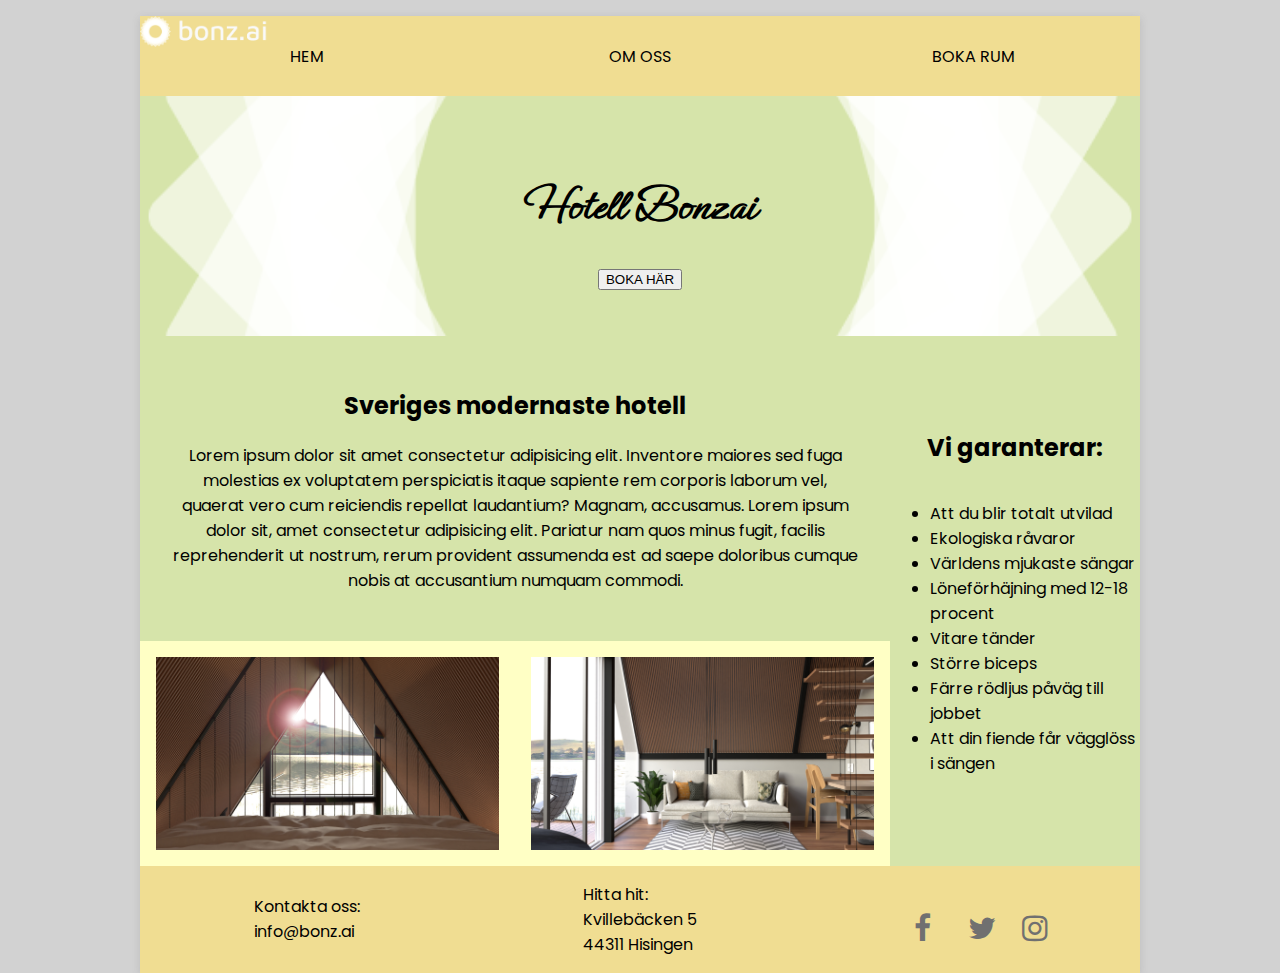
<file: index.html>
<!DOCTYPE html>
<html lang="en">
<head>
    <meta charset="UTF-8">
    <meta http-equiv="X-UA-Compatible" content="IE=edge">
    <meta name="viewport" content="width=device-width, initial-scale=1.0">
    <title>Hotel Bonzai</title>
    <link href="https://fonts.googleapis.com/css2?family=Ephesis&display=swap" rel="stylesheet">
    <link href="https://fonts.googleapis.com/css2?family=Cambay&family=Ephesis&family=Poppins&display=swap" rel="stylesheet">
    <link rel="stylesheet" href="https://cdnjs.cloudflare.com/ajax/libs/font-awesome/4.7.0/css/font-awesome.min.css">
    <link rel="stylesheet" href="/style.css">
</head>
<body>
    <section class="wrapper index">
        <header>
            <a href="/index.html">HEM</a>
            <a href="/about/about__us.html">OM OSS</a>
            <a href="/booking/booking.html">BOKA RUM</a>
        </header>

        <article class="greeting">
            <h1>Hotell Bonzai</h1>
            <button>BOKA HÄR</button>
        </article>

        <main>
            <h2>Sveriges modernaste hotell</h2>
            <p>Lorem ipsum dolor sit amet consectetur adipisicing elit. Inventore maiores sed fuga molestias ex voluptatem perspiciatis itaque sapiente rem corporis laborum vel, quaerat vero cum reiciendis repellat laudantium? Magnam, accusamus. Lorem ipsum dolor sit, amet consectetur adipisicing elit. Pariatur nam quos minus fugit, facilis reprehenderit ut nostrum, rerum provident assumenda est ad saepe doloribus cumque nobis at accusantium numquam commodi.</p>
        </main>
        <figure>
        <img class="main__image main__roof" src="/images/photos/03-day.jpg" alt="View from suite">
        <img class="main__image main__couch" src="/images/photos/05-day.jpg" alt="insde suite">
        </figure>


        <section class="sidebar_list">
            <h2>Vi garanterar: </h2>
            <ul>
                <li>Att du blir totalt utvilad</li>
                <li>Ekologiska råvaror</li>
                <li>Världens mjukaste sängar</li>
                <li>Löneförhäjning med 12-18 procent</li>
                <li>Vitare tänder</li>
                <li>Större biceps</li>
                <li>Färre rödljus påväg till jobbet</li>
                <li>Att din fiende får vägglöss i sängen</li>
            </ul>
        </section>
        <footer>
            <p> Kontakta oss:
                <br>
                info@bonz.ai
            </p>
            <p>
                Hitta hit: <br>
                Kvillebäcken 5 <br>
                44311 Hisingen
            </p>
            <p>
                <a href="#" class="fa fa-facebook"></a>
                <a href="#" class="fa fa-twitter"></a>
                <a href="#" class="fa fa-instagram"></a>
            </p>
        </footer>

    </section>
</body>
</html>
</file>
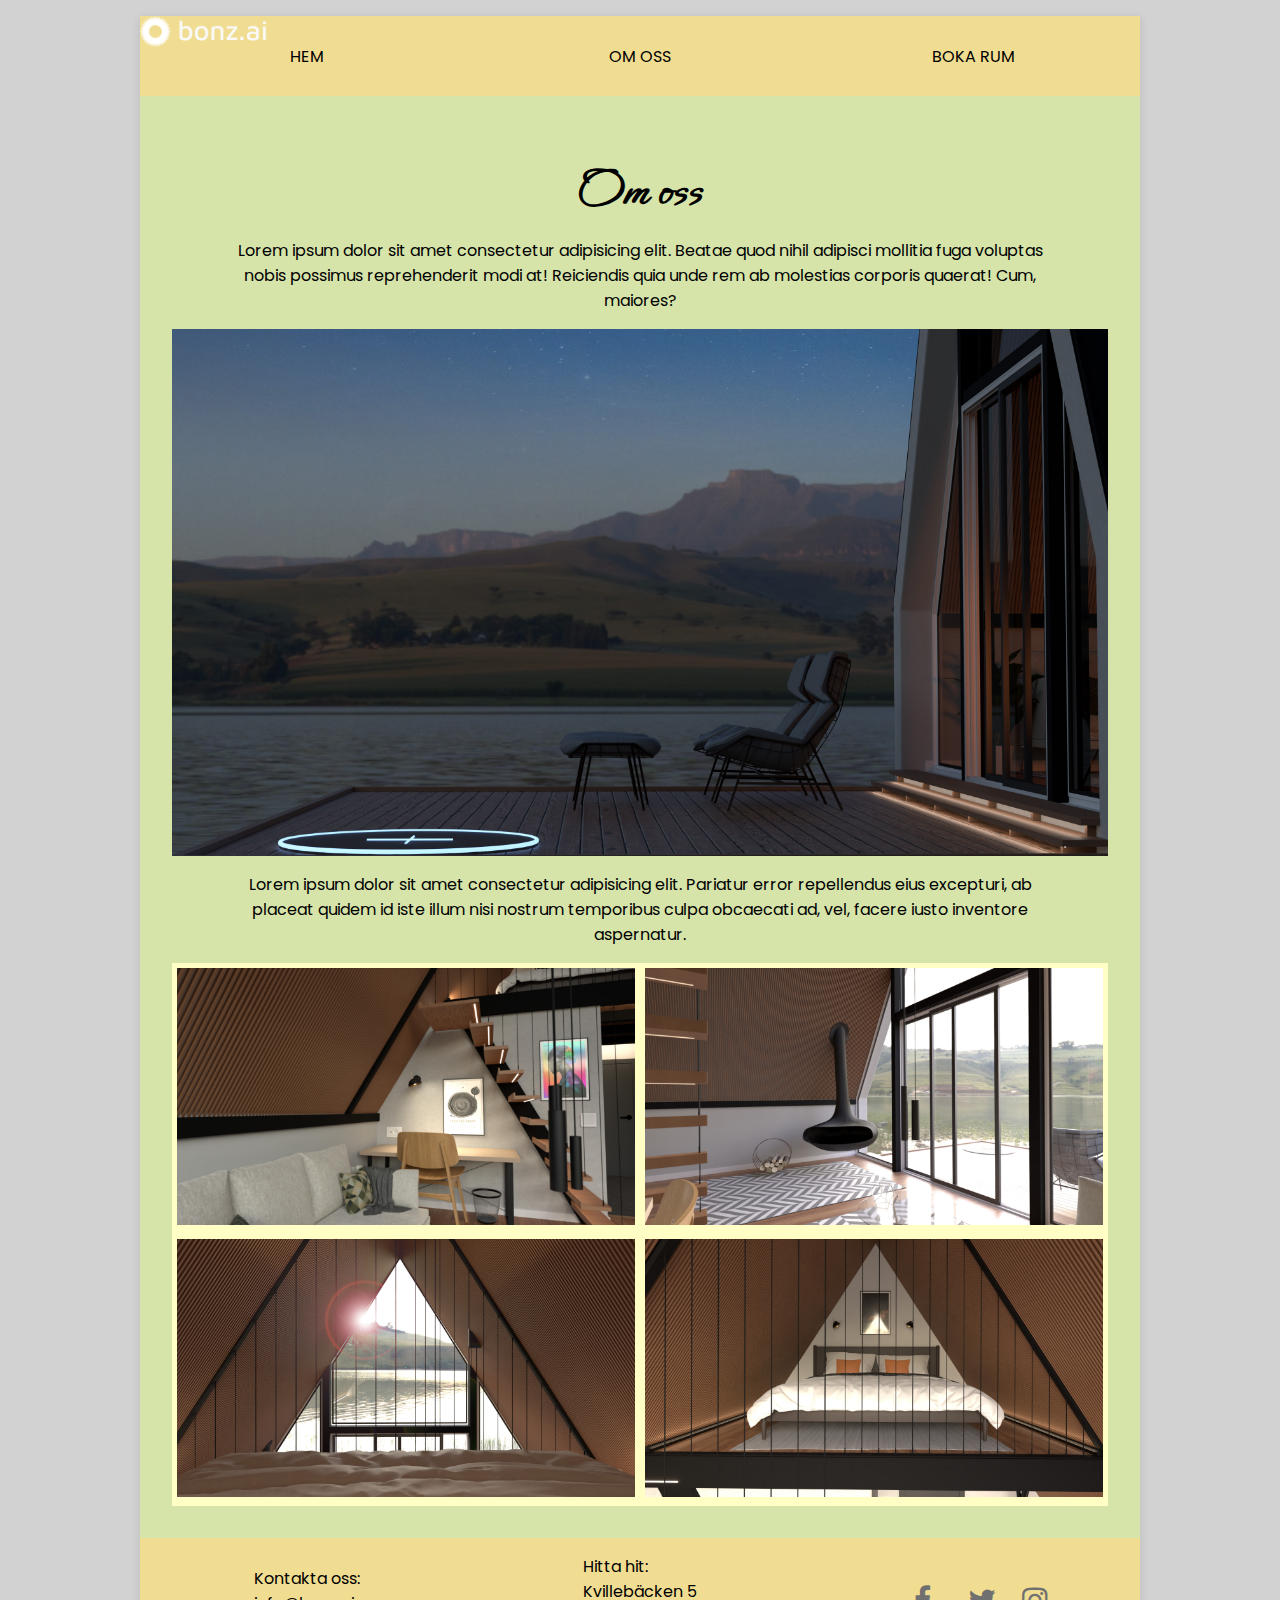
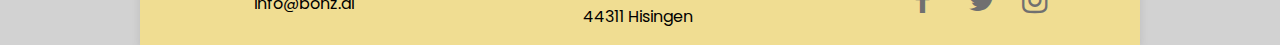
<file: about/about__us.html>
<!DOCTYPE html>
<html lang="en">
<head>
    <meta charset="UTF-8">
    <meta http-equiv="X-UA-Compatible" content="IE=edge">
    <meta name="viewport" content="width=device-width, initial-scale=1.0">
    <title>about us</title>
    <link href="https://fonts.googleapis.com/css2?family=Ephesis&display=swap" rel="stylesheet">
    <link href="https://fonts.googleapis.com/css2?family=Cambay&family=Ephesis&family=Poppins&display=swap" rel="stylesheet">
    <link rel="stylesheet" href="https://cdnjs.cloudflare.com/ajax/libs/font-awesome/4.7.0/css/font-awesome.min.css">
    <link rel="stylesheet" href="/style.css">
</head>
<body>
    <section class="wrapper about_us">
        <header>
            <a href="/index.html">HEM</a>
            <a href="/about/about__us.html">OM OSS</a>
            <a href="/booking/booking.html">BOKA RUM</a>
        </header>
        <main class="about__main">
            <h1 class="about_us__main__h1">Om oss</h1>
            <p class="main__text">Lorem ipsum dolor sit amet consectetur adipisicing elit. Beatae quod nihil adipisci mollitia fuga voluptas nobis possimus reprehenderit modi at! Reiciendis quia unde rem ab molestias corporis quaerat! Cum, maiores?</p>
            <img class="main__photo" src="/images/photos/09-night.jpg" alt="View at night">
            <p class="main__text">Lorem ipsum dolor sit amet consectetur adipisicing elit. Pariatur error repellendus eius excepturi, ab placeat quidem id iste illum nisi nostrum temporibus culpa obcaecati ad, vel, facere iusto inventore aspernatur.</p>
            <figure class="room_photos">
                <article class="main__room01">
                    <img class="main__rooms" src="/images/photos/01-day.jpg" alt="Out rooms">
                </article>
                <article class="main__room02">
                    <img class="main__rooms" src="/images/photos/02-day.jpg" alt="Out rooms">
                </article>
                <article class="main__room03">
                    <img class="main__rooms" src="/images/photos/03-day.jpg" alt="Out rooms">
                </article>
                <article class="main__room04">
                    <img class="main__rooms" src="/images/photos/04-day.jpg" alt="Out rooms">
                </article>
               
            </figure>
        </main>
        
        <footer>
            <p> Kontakta oss:
                <br>
                info@bonz.ai
            </p>
            <p>
                Hitta hit: <br>
                Kvillebäcken 5 <br>
                44311 Hisingen
            </p>
            <p>
                <a href="#" class="fa fa-facebook"></a>
                <a href="#" class="fa fa-twitter"></a>
                <a href="#" class="fa fa-instagram"></a>
            </p>
        </footer>
    
    </section>
</body>
</html>
</file>
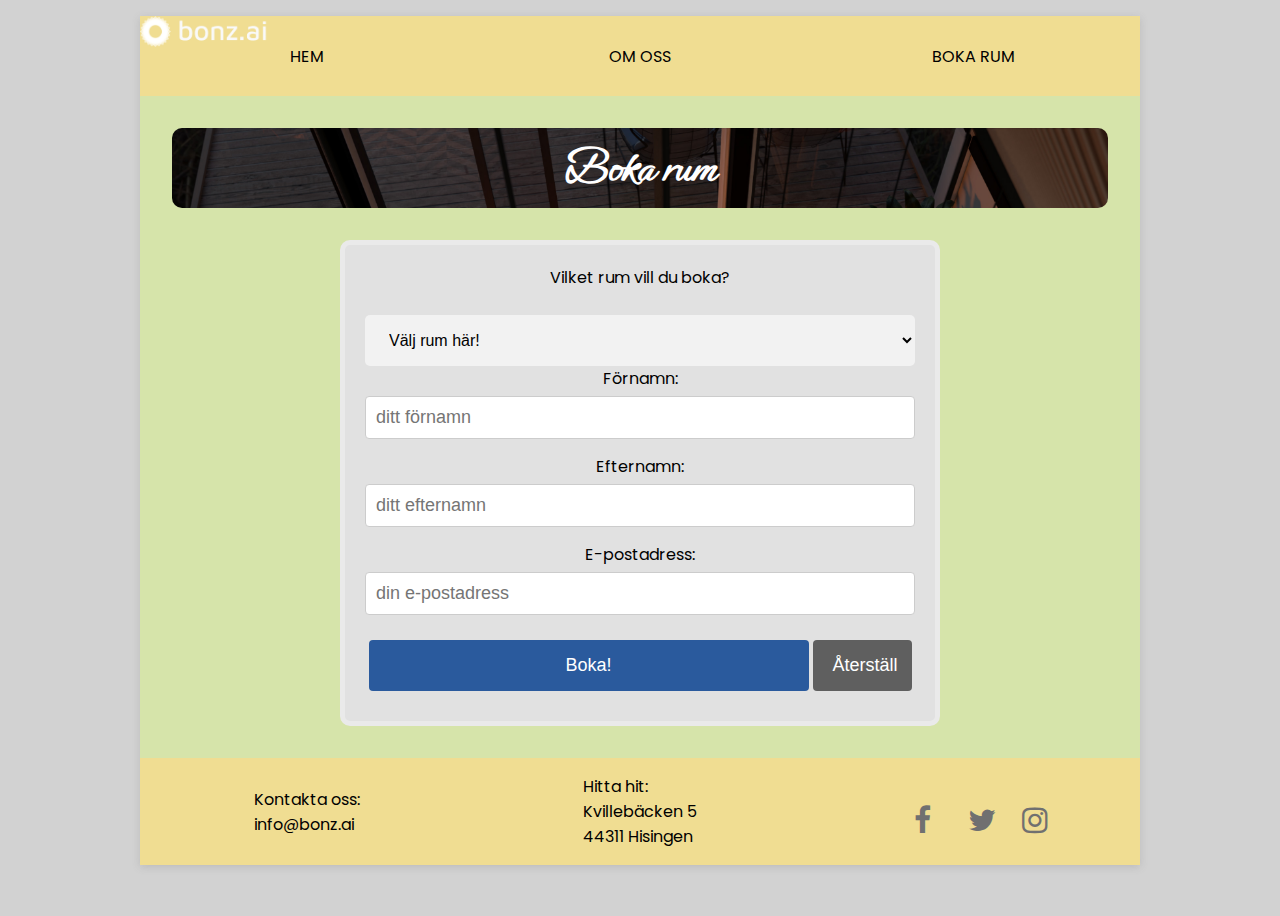
<file: booking/booking.html>
<!DOCTYPE html>
<html lang="en">
<head>
    <meta charset="UTF-8">
    <meta http-equiv="X-UA-Compatible" content="IE=edge">
    <meta name="viewport" content="width=device-width, initial-scale=1.0">
    <title>Booking</title>
    <link href="https://fonts.googleapis.com/css2?family=Ephesis&display=swap" rel="stylesheet">
    <link href="https://fonts.googleapis.com/css2?family=Cambay&family=Ephesis&family=Poppins&display=swap" rel="stylesheet">
    <link rel="stylesheet" href="https://cdnjs.cloudflare.com/ajax/libs/font-awesome/4.7.0/css/font-awesome.min.css">
    <link rel="stylesheet" href="/style.css">
</head>
<body>
    <section class="wrapper booking">
        <header>
            <a href="/index.html">HEM</a>
            <a href="/about/about__us.html">OM OSS</a>
            <a href="/booking/booking.html">BOKA RUM</a>
        </header>
        
        <main class="booking__main">
            <article class="formulär_head">
                <h1>Boka rum</h1>
            </article>
            <article>
                <form name="formular" id="formular" method="post" action="" >
                    <label for="select">Vilket rum vill du boka?<br><br>
                    </label>
                    
                    <select name="favoritarstid" id="favoritarstid">
                    <option>Välj rum här!</option>
                    <option value="rum1">Det bra rummet</option>
                    <option value="rum2">Fräcka Frasse-rummet</option>
                    <option value="rum3">Rum de la Xtravaganza</option>
                    <option value="rum4">Best room ever!</option>
                    </select>
                    <label for="fnamn">Förnamn:</label><br />
                    <input name="fnamn" type="text" id="fnamn" placeholder="ditt förnamn"><br>
                    <label for="enamn">Efternamn:</label><br>
                    <input name="enamn" type="text" id="enamn" placeholder="ditt efternamn"><br>
                    <label for="epost">E-postadress:</label><br>
                    <input name="email" type="email" id="email" placeholder="din e-postadress">
                    <br>
                    
                    <input type="submit" name="submit" id="submit" value="Boka!" />
                    <input type="reset" name="reset" id="reset" value="Återställ" />
                    
                    </form>
            </article>
        </main>

        
        
        <footer>
            <p> Kontakta oss:
                <br>
                info@bonz.ai
            </p>
            <p>
                Hitta hit: <br>
                Kvillebäcken 5 <br>
                44311 Hisingen
            </p>
            <p>
                <a href="#" class="fa fa-facebook"></a>
                <a href="#" class="fa fa-twitter"></a>
                <a href="#" class="fa fa-instagram"></a>
            </p>
        </footer>
    
    </section>
</body>
</html>
</file>
<file: style.css>
*{
    box-sizing: border-box;
}

body{
    width: 100vw;
    height: 100vh;
    background-color: rgb(210, 210, 210);
    margin: 0;
}

h1{
    font-family: 'Ephesis', cursive;
    font-size: 3rem;
}
p, li, h2, h3, a{
    font-family: 'Poppins', sans-serif;
}

body .wrapper{
    max-width: 1000px;
    margin: 1rem auto;
    display: grid;
    padding: 0;
    grid-template-columns: repeat(2, 1fr);
    grid-auto-rows: auto;
    box-shadow: rgba(99, 99, 99, 0.2) 0px 2px 8px 0px;
    background-color: #D6E4AA;
}


.wrapper.index{
    grid-template-areas:
    "header header"
    "welcome welcome"
    "main main"
    "figure figure"
    "info info"
    "footer footer"
    ;
}
.wrapper.about_us{
    grid-template-areas:
    "header header"
    "main main "
    "footer footer"
    ;
}
.wrapper.booking{
    grid-template-areas:
    "header header"
    "booking booking"
    "footer footer"
    ;
}

.wrapper header{
    grid-area: header;
    height: 5rem;
    width: 100%;
    background-color: #F0DD92;
    background-image: url(/images/logo/bonz.ai-logo-white-landscape.png);
    background-repeat: no-repeat;
    background-position: left top;
    background-size: 8rem;
    display: grid;
    grid-template-columns: repeat(3, 1fr);
    }

.wrapper header a{
    justify-self:center;
    align-self: center;    
    text-decoration: none;
    color: rgb(0, 0, 0);
}
.wrapper footer{
    grid-area: footer;
    width: 100%;
    background-color: #F0DD92;
    display: grid;
    grid-template-columns: repeat(3, 1fr);
}
.wrapper footer p{
    justify-self: center;
    align-self: center;
}
    /* Style all font awesome icons */
.fa {
    padding: 20px;
    font-size: 30px;
    width: 50px;
    height: 50px;
    text-align: center;
    text-decoration: none;
    
  }

  .fa:hover {
    opacity: 0.7;
  }
  
   
  /* Facebook */
  .fa-facebook {
   
    color: #707070;
  }
  
  /* Twitter */
  .fa-twitter {
   color: #707070;
    }
    .fa-instagram{
        color: #707070;
    }

/* INDEX PAGE */

.wrapper .greeting{
    grid-area: welcome;
    height: 15rem;
    background-image: url(/images/logo/bonz.ai-logo-white-symbol.png);
    background-repeat: no-repeat;
    background-position: center;
    background-size: cover;
    display: flex;
    flex-direction: column;
    justify-content: center;
    align-items: center;
}
.wrapper .welcome h1{
    text-align: center;
}

.wrapper .welcome button{
    width: 8rem;
    }

.wrapper main{
    grid-area: main;
    min-height: 10rem;
    padding: 2rem 2rem;
    text-align: center;
}

.wrapper figure{
    grid-area: figure;
    width: 100%;
    min-height: 5rem;
    background-color: #FFFFC5;
    display: grid;
    grid-template-columns: repeat(1, 1fr);
    grid-auto-rows: auto;
    margin: 0;
    }
.main__image{
    max-width: 100%;
    padding: 1rem;
}

img:hover{
    opacity: 70%;
}

.wrapper .sidebar_list{
    grid-area: info;
    min-height: 10rem;
    display: flex;
    flex-direction: column;
    align-items: center;
    justify-content: center;
}

.wrapper .info ul{
    list-style:square
}


/* ABOUT US  */
.wrapper .about__main{
    grid-area: main;
    width: 100%;
    display: flex;
    flex-direction: column;
    align-items: center;
}
.wrapper .about__main .main__text{
    padding: 0 3rem ;
}
    .about_us__main__h1{
        margin-bottom: 0;
    }

    .main__photo{
        width: 100%;
    }
    
    
    .wrapper main .room_photos{
        display: grid;
        width: 100%;
        grid-template-columns: repeat(1, 1fr)
    }
    
    .main__rooms{
        width: 100%;
        padding: 5px;
    }   

    /* BOOKINGSITE */

    .wrapper .booking__main{
        grid-area: booking;
        width: 100%;
    }

    .booking__main .formulär_head{
        background-image: url(/images/photos/07-night.jpg);
        height: 5rem;
        background-repeat: no-repeat;
        background-size: cover;
        display: flex;
        align-items: center;
        justify-content: center;
        border-radius: 10px;
    }
    .booking__main .formulär_head h1{
        color: white;
        
    }
    
    #formular {
         
        max-width: 600px;
        margin: 2rem auto 0 auto;
        border: 5px solid rgba(234,234,234,1.00);
        border-radius: 10px;
        background-color: rgba(225,225,225,1.00);
        padding: 20px;
        font-family: 'Poppins', sans-serif;
        font-size: 16px;
        }
        #formular input[type=text],
        #formular input[type=email] {
        width: 100%;
        padding: 10px 5px 10px 10px;
        margin: 5px 0 15px 0;
        display: inline-block;
        border: 1px solid #ccc;
        border-radius: 4px;
        box-sizing: border-box;
        font-size: 18px;
        }
        
        #formular input[type=text]:focus,
        #formular input[type=email]:focus {
        background-color: rgba(254,255,226,1.00);
        }
        
        #formular input[type=submit] {
        width: 80%;
        background-color: rgba(42,90,157,1.00);
        color: rgba(255,255,255,1.00);
        padding: 15px 20px;
        margin: 10px 0;
        border: none;
        border-radius: 4px;
        cursor: pointer;
        box-sizing: border-box;
        font-size: 18px;
        }
        
        #formular input[type=reset] {
        width: 18%;
        background-color: rgba(95,95,95,1.00);
        color: rgba(255,255,255,1.00);
        padding: 15px 20px;
        margin: 10px 0;
        border: none;
        border-radius: 4px;
        cursor: pointer;
        box-sizing: border-box;
        font-size: 18px;
        }
        
        #formular input[type=submit]:hover,
        #formular input[type=reset]:hover {
        background-color: rgba(101,151,222,1.00);
        }
        
        /* MOBILTELEFON och SMARTPHONE (portrait/stående) */
        @media only screen and (max-width: 768px){
        #formular {
        width: 90%;
        }
        #formular input[type=submit],
        #formular input[type=reset] {
        width: 100%;
        }
    }
        #formular {
            width: 600px;
            border: 5px solid rgba(234,234,234,1.00);
            border-radius: 10px;
            background-color: rgba(225,225,225,1.00);
            padding: 20px;
            font-family: 'Poppins', sans-serif;
            font-size: 16px;
            }
            
            #formular select {
            width: 100%;
            padding: 16px 20px;
            border: none;
            border-radius: 5px;
            background-color: rgba(242,242,242,1.00);
            font-size: 16px;
            }
            
            /* MOBILTELEFON och SMARTPHONE (portrait/stående) */
            @media only screen and (max-width: 768px){
            #formular {
            width: 90%;
            }
        }

@media screen and (min-width: 768px) {
    body .wrapper.index{
        grid-template-columns: repeat(4, 1fr);
        grid-auto-rows: auto;
        grid-template-areas:
        "header header header header"
        "welcome welcome welcome welcome"
        "main main main info"
        "figure figure figure info"
        "footer footer footer footer"
        ;
    }
    .wrapper main .room_photos{
        display: grid;
        grid-template-columns: repeat(2, 1fr);
        grid-auto-rows: auto;
        grid-template-areas: 
        "room1 room2"
        "room3 room4"
        ;
    }
    
    .main__room01{
        grid-area: room1;
        width: 100%;
    }
    .main__room02{
        grid-area: room2;
        width: 100%;
    }
    .main__room03{
        grid-area: room3;
        width: 100%;
    }
    .main__room04{
        grid-area: room4;
        width: 100%;
    }

    .wrapper figure{
        grid-template-columns: repeat(2, 1fr);
    }
}
</file>
